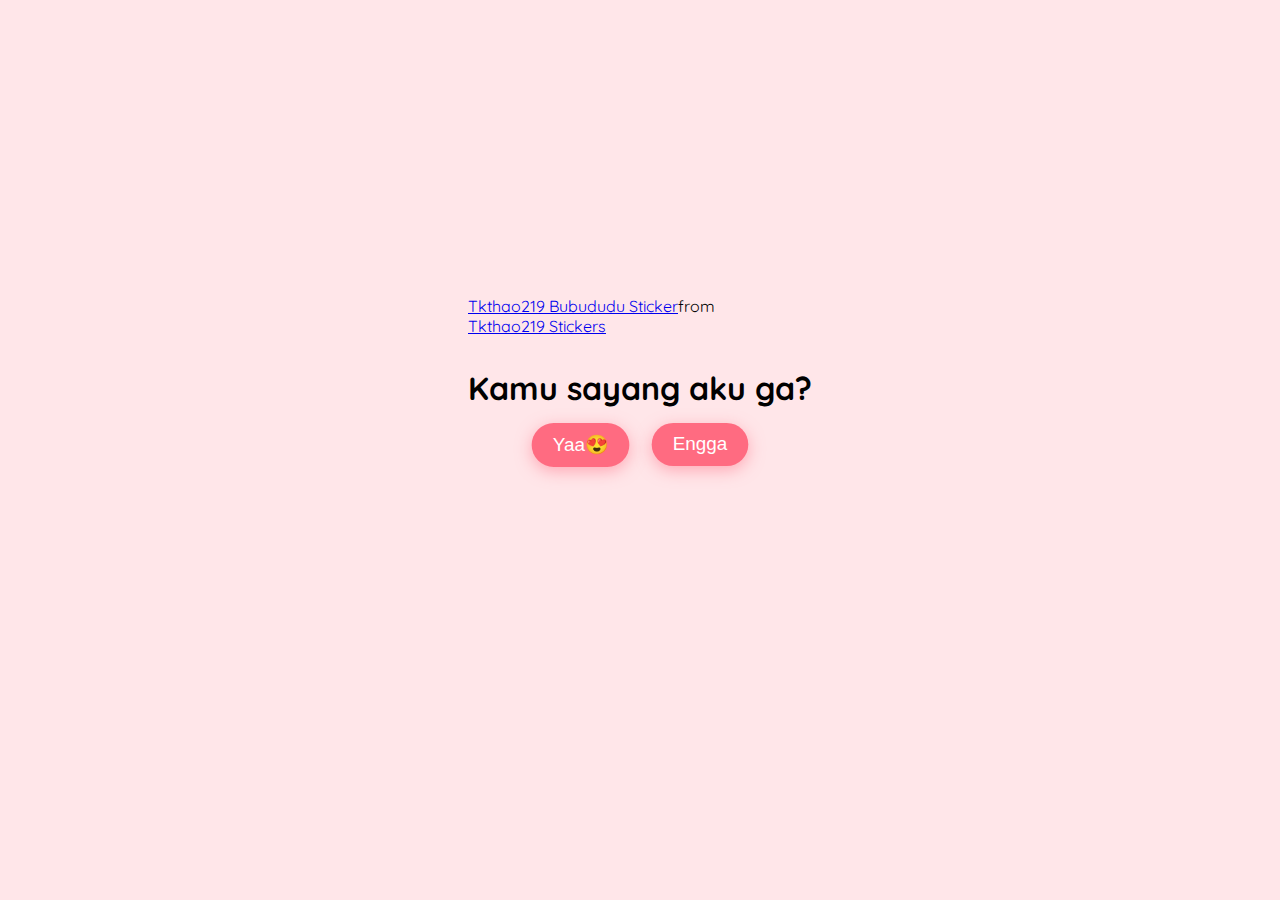
<file: index.html>
<!DOCTYPE html>
<html lang="en">
  <head>
    <meta charset="UTF-8" />
    <meta name="viewport" content="width=device-width, initial-scale=1.0" />
    <link rel="preconnect" href="https://fonts.googleapis.com" />
    <link rel="preconnect" href="https://fonts.gstatic.com" crossorigin />
    <link
      href="https://fonts.googleapis.com/css2?family=Quicksand:wght@300..700&display=swap"
      rel="stylesheet" />
    <link rel="stylesheet" href="do_you_love_me.css" />
    <title>DO you love me?</title>
  </head>
  <body>
    <!-- for more code, visit my tiktok account -->
    <!-- tiktok "meowish" -->

    <div class="question-container container">
      <div
        class="tenor-gif-embed"
        data-postid="12025105638944115225"
        data-share-method="host"
        data-width="100%">
        <a href="https://tenor.com/id/view/dudu-osmi-mart-bear-gif-12025105638944115225"
          >Tkthao219 Bubududu Sticker</a
        >from
        <a href="https://tenor.com/id/view/dudu-osmi-mart-bear-gif-12025105638944115225"
          >Tkthao219 Stickers</a
        >
      </div>
      <script
        type="text/javascript"
        async
        src="https://tenor.com/embed.js"></script>

      <h2 class="question">Kamu sayang aku ga?</h2>
      <div class="button-container">
        <button class="yes-btn btn js-yes-btn">Yaa😍</button>
        <button class="no-btn btn js-no-btn">Engga</button>
      </div>
    </div>
    <div class="result-container container">
      <video class="gif-result" src="giflucu.mp4" autoplay loop></video>
      <h2>I knew it😍!</h2>
    </div>

    <div class="cssload-main">
      <div class="cssload-heart">
        <span class="cssload-heartL"></span>
        <span class="cssload-heartR"></span>
        <span class="cssload-square"></span>
      </div>
      <div class="cssload-shadow"></div>
    </div>
    <script src="do_you_love_me.js"></script>
  </body>
</html>
</file>
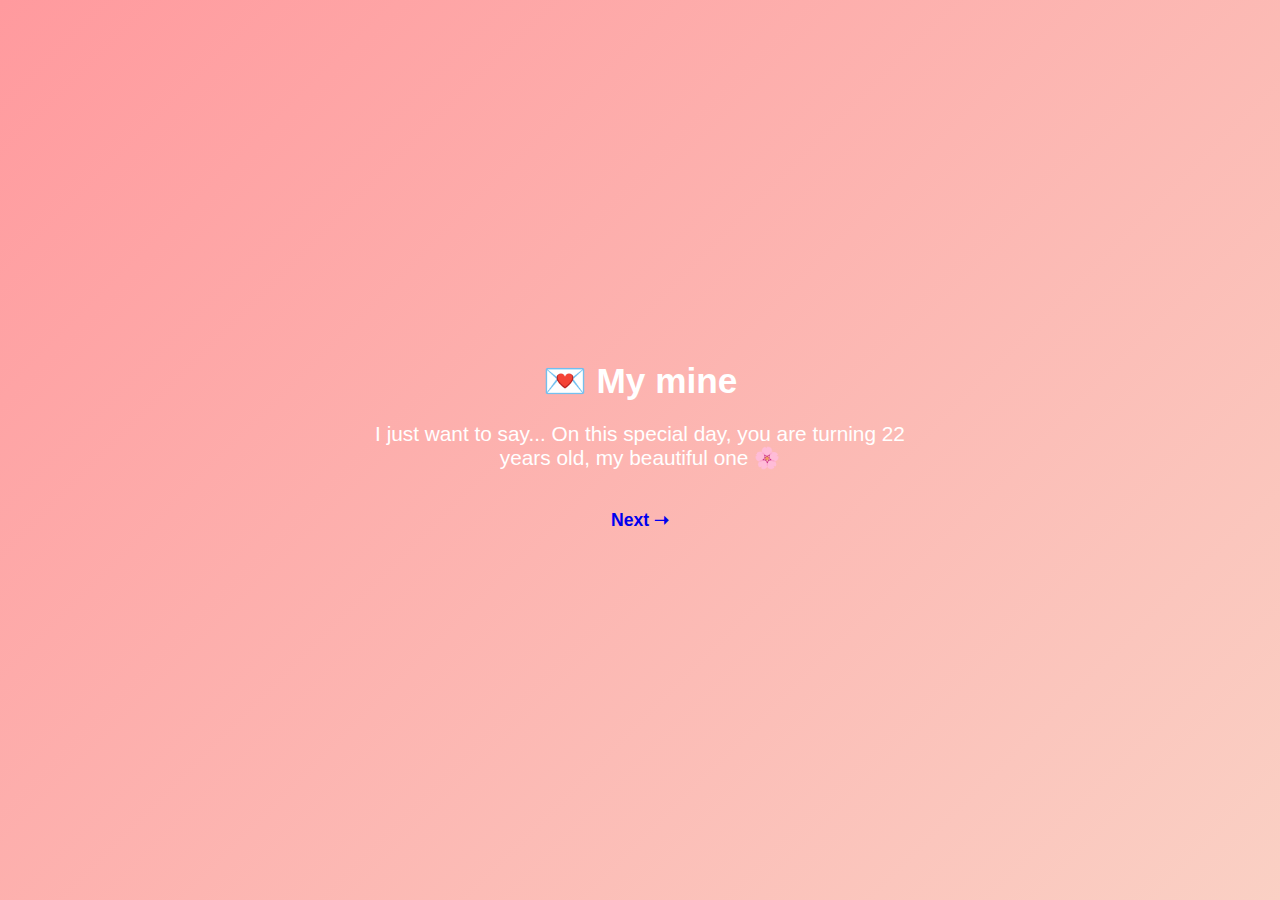
<file: page2.html>
<!DOCTYPE html>
<html lang="en">
<head>
  <meta charset="UTF-8">
  <title>For You ❤️</title>
  <meta name="viewport" content="width=device-width, initial-scale=1.0">
<link rel="stylesheet" href="page.css">
</head>
<body class="bg-page2">
  <div class="container">
    <h1>💌 My mine</h1>
    <p>I just want to say... On this special day, you are turning 22 years old, my beautiful one 🌸</p>
    <a href="page3.html">Next ➝</a>
  </div>
</body>
</html>
</file>
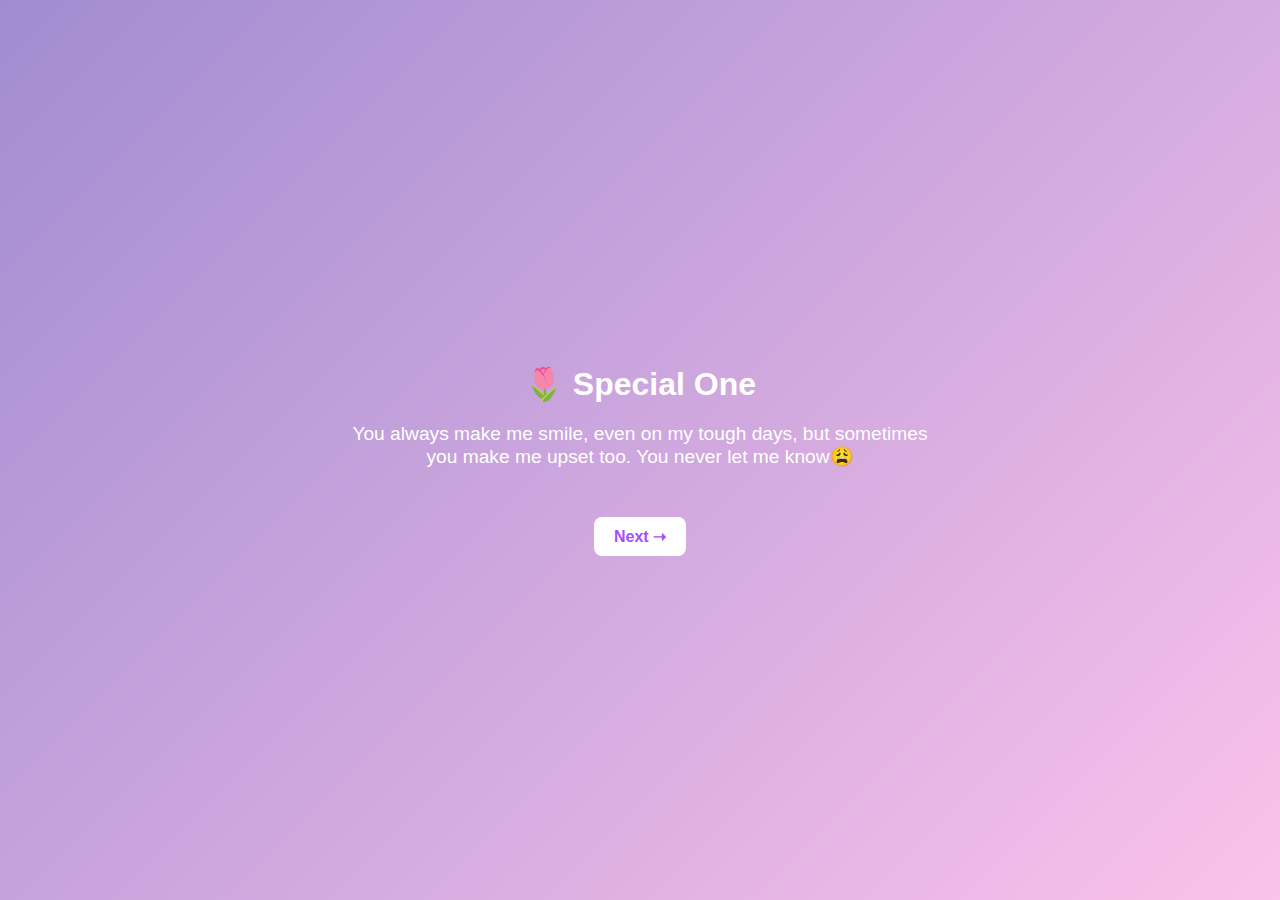
<file: page3.html>
<!DOCTYPE html>
<html lang="en">
<head>
  <meta charset="UTF-8">
  <title>For You ❤️</title>
  <style>
    body {
      display: flex; justify-content: center; align-items: center;
      height: 100vh; margin: 0;
      font-family: 'Arial', sans-serif;
      background: linear-gradient(135deg, #a18cd1, #fbc2eb);
      color: #fff;
      text-align: center;
    }
    .container { max-width: 600px; }
    h1 { font-size: 2em; margin-bottom: 20px; }
    p { font-size: 1.2em; }
    a {
      display: inline-block; margin-top: 30px; padding: 10px 20px;
      background: #fff; color: #a64dff; border-radius: 8px;
      text-decoration: none; font-weight: bold;
    }
    a:hover { background: #f1e6ff; }
  </style>
</head>
<body>
  <div class="container">
    <h1>🌷 Special One</h1>
    <p>You always make me smile, even on my tough days, but sometimes you make me upset too. You never let me know😩 </p>
    <a href="page4.html">Next ➝</a>
  </div>
</body>
</html>
</file>
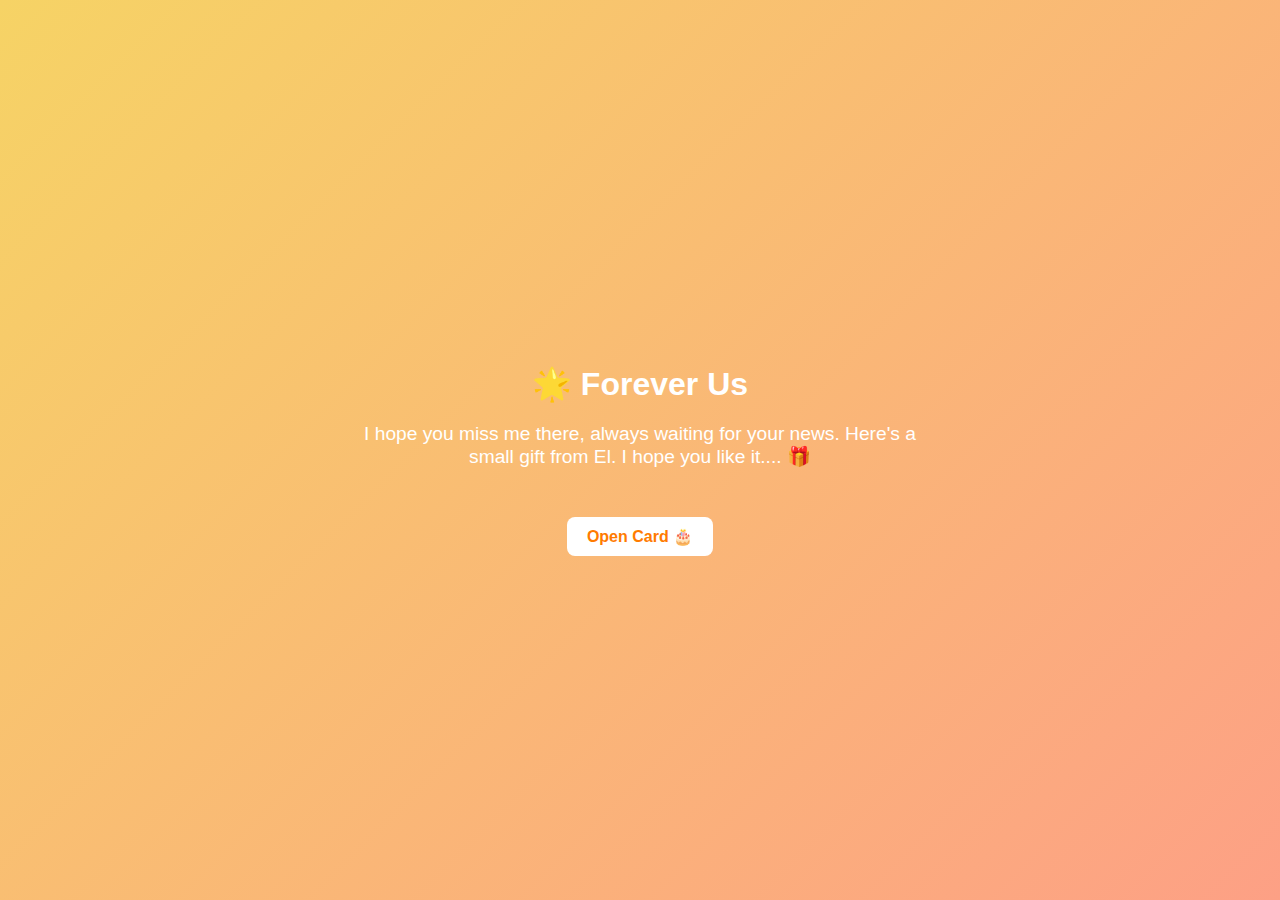
<file: page4.html>
<!DOCTYPE html>
<html lang="en">
<head>
  <meta charset="UTF-8">
  <title>For You ❤️</title>
  <style>
    body {
      display: flex; justify-content: center; align-items: center;
      height: 100vh; margin: 0;
      font-family: 'Arial', sans-serif;
      background: linear-gradient(135deg, #f6d365, #fda085);
      color: #fff;
      text-align: center;
    }
    .container { max-width: 600px; }
    h1 { font-size: 2em; margin-bottom: 20px; }
    p { font-size: 1.2em; }
    a {
      display: inline-block; margin-top: 30px; padding: 10px 20px;
      background: #fff; color: #ff7b00; border-radius: 8px;
      text-decoration: none; font-weight: bold;
    }
    a:hover { background: #fff1e6; }
  </style>
</head>
<body>
  <div class="container">
    <h1>🌟 Forever Us</h1>
    <p>I hope you miss me there, always waiting for your news. Here's a small gift from El. I hope you like it.... 🎁</p>
    <a href="kartuucapan.html">Open Card 🎂</a>
  </div>
</body>
</html>
</file>
<file: do_you_love_me.css>
/**Tiktok meowish**/

* {
  padding: 0;
  margin: 0;
  box-sizing: border-box;
}
body {
  display: grid;
  justify-content: center;
  align-items: center;
  background-color: #ffe6e9;
  font-family: "Quicksand", sans-serif;
}
.container {
  position: absolute;
  top: 50%;
  left: 50%;
  transform: translate(-50%, -50%);
  -o-transform: translate(-50%, -50%);
  -ms-transform: translate(-50%, -50%);
  -webkit-transform: translate(-50%, -50%);
  -moz-transform: translate(-100%, -50%);
  transition: 0.2s;
}

.question-container {
  position: absolute;
  top: 40%;
  left: 50%;
  transition: 0.2s;
}
.tenor-gif-embed {
  width: 100%;
  max-width: 300px; 
  height: auto;
  border-radius: 10px;
  margin-bottom: 2rem;
}
.question {
  font-size: clamp(1.2rem, 5vw, 2rem); 
  margin-bottom: 1rem;
  position: relative;
  top: 0; 
}
.button-container {
  display: flex;
  justify-content: center;
  gap: 1rem;
  margin-top: 1rem;
  position: static; 
}
.btn {
  position: absolute;
  border: none;
  border-radius: 50px;
  padding: 10px 20px;
  font-family: "Poppins", sans-serif;
  font-size: 18px;
  cursor: pointer;
  transition: all 0.3s ease;
  background-color: #ff6b81;
  color: white;
  transform: scale(1.05);
  box-shadow: 0px 4px 15px rgba(255, 107, 129, 0.5);
}
.btn:hover {
  background-color: #ffa4b1;
  transform: scale(1.1);
  box-shadow: 0px 6px 20px rgba(255, 107, 129, 0.7);
  text-shadow: 1px 1px 5px rgba(255, 182, 193, 0.8);
}

.yes-btn {
  right: 54%;
}
.no-btn {
  left: 54%;
}

.result-container {
  display: none;
  position: absolute;
  top: 40%;
  left: 50%;
  transform: translate(-50%, -50%);
  -o-transform: translate(-50%, -50%);
  -ms-transform: translate(-50%, -50%);
  -webkit-transform: translate(-50%, -50%);
  -moz-transform: translate(-100%, -50%);
  transition: 0.2s;
}
.gif-result {
  width: 200px;     
  max-width: 80%;   
  height: auto;
  display: block;
  margin: auto;
  margin-bottom: 1rem;
  border-radius: 12px; 
}
.result-container {
  display: none;
  position: absolute;
  top: 50%; left: 50%;
  transform: translate(-50%, -50%);
  text-align: center;
}

/* heart loader */
.cssload-main {
  display: none;
  position: absolute;
  content: "";
  top: 17%;
  left: 50%;
  margin: 200px auto 0 auto;
  transform: translate(-100%, -50%);
  -o-transform: translate(-100%, -240%);
  -ms-transform: translate(-100%, -240%);
  -webkit-transform: translate(-100%, -240%);
  -moz-transform: translate(-100%, -240%);
}

.cssload-main * {
  font-size: 62px;
}

.cssload-heart {
  animation: cssload-heart 2.88s cubic-bezier(0.75, 0, 0.5, 1) infinite normal;
  -o-animation: cssload-heart 2.88s cubic-bezier(0.75, 0, 0.5, 1) infinite
    normal;
  -ms-animation: cssload-heart 2.88s cubic-bezier(0.75, 0, 0.5, 1) infinite
    normal;
  -webkit-animation: cssload-heart 2.88s cubic-bezier(0.75, 0, 0.5, 1) infinite
    normal;
  -moz-animation: cssload-heart 2.88s cubic-bezier(0.75, 0, 0.5, 1) infinite
    normal;
  top: 50%;
  content: "";
  left: 50%;
  position: absolute;
}

.cssload-heartL {
  width: 1em;
  height: 1em;
  border: 1px solid #ff0000;
  background-color: #ff0000;
  content: "";
  position: absolute;
  display: block;
  border-radius: 100%;
  animation: cssload-heartL 2.88s cubic-bezier(0.75, 0, 0.5, 1) infinite normal;
  -o-animation: cssload-heartL 2.88s cubic-bezier(0.75, 0, 0.5, 1) infinite
    normal;
  -ms-animation: cssload-heartL 2.88s cubic-bezier(0.75, 0, 0.5, 1) infinite
    normal;
  -webkit-animation: cssload-heartL 2.88s cubic-bezier(0.75, 0, 0.5, 1) infinite
    normal;
  -moz-animation: cssload-heartL 2.88s cubic-bezier(0.75, 0, 0.5, 1) infinite
    normal;
  transform: translate(-28px, -27px);
  -o-transform: translate(-28px, -27px);
  -ms-transform: translate(-28px, -27px);
  -webkit-transform: translate(-28px, -27px);
  -moz-transform: translate(-28px, -27px);
}

.cssload-heartR {
  width: 1em;
  height: 1em;
  border: 1px solid #ff0000;
  background-color: #ff0000;
  content: "";
  position: absolute;
  display: block;
  border-radius: 100%;
  transform: translate(28px, -27px);
  -o-transform: translate(28px, -27px);
  -ms-transform: translate(28px, -27px);
  -webkit-transform: translate(28px, -27px);
  -moz-transform: translate(28px, -27px);
  animation: cssload-heartR 2.88s cubic-bezier(0.75, 0, 0.5, 1) infinite normal;
  -o-animation: cssload-heartR 2.88s cubic-bezier(0.75, 0, 0.5, 1) infinite
    normal;
  -ms-animation: cssload-heartR 2.88s cubic-bezier(0.75, 0, 0.5, 1) infinite
    normal;
  -webkit-animation: cssload-heartR 2.88s cubic-bezier(0.75, 0, 0.5, 1) infinite
    normal;
  -moz-animation: cssload-heartR 2.88s cubic-bezier(0.75, 0, 0.5, 1) infinite
    normal;
}

.cssload-square {
  width: 1em;
  height: 1em;
  border: 1px solid #ff0000;
  background-color: #ff0000;
  position: relative;
  display: block;
  content: "";
  transform: scale(1) rotate(-45deg);
  -o-transform: scale(1) rotate(-45deg);
  -ms-transform: scale(1) rotate(-45deg);
  -webkit-transform: scale(1) rotate(-45deg);
  -moz-transform: scale(1) rotate(-45deg);
  animation: cssload-square 2.88s cubic-bezier(0.75, 0, 0.5, 1) infinite normal;
  -o-animation: cssload-square 2.88s cubic-bezier(0.75, 0, 0.5, 1) infinite
    normal;
  -ms-animation: cssload-square 2.88s cubic-bezier(0.75, 0, 0.5, 1) infinite
    normal;
  -webkit-animation: cssload-square 2.88s cubic-bezier(0.75, 0, 0.5, 1) infinite
    normal;
  -moz-animation: cssload-square 2.88s cubic-bezier(0.75, 0, 0.5, 1) infinite
    normal;
}

.cssload-shadow {
  top: 97px;
  left: 50%;
  content: "";
  position: relative;
  display: block;
  bottom: -0.5em;
  width: 1em;
  height: 0.24em;
  background-color: rgb(215, 215, 215);
  border: 1px solid rgb(215, 215, 215);
  border-radius: 50%;
  animation: cssload-shadow 2.88s cubic-bezier(0.75, 0, 0.5, 1) infinite normal;
  -o-animation: cssload-shadow 2.88s cubic-bezier(0.75, 0, 0.5, 1) infinite
    normal;
  -ms-animation: cssload-shadow 2.88s cubic-bezier(0.75, 0, 0.5, 1) infinite
    normal;
  -webkit-animation: cssload-shadow 2.88s cubic-bezier(0.75, 0, 0.5, 1) infinite
    normal;
  -moz-animation: cssload-shadow 2.88s cubic-bezier(0.75, 0, 0.5, 1) infinite
    normal;
}

@keyframes cssload-square {
  50% {
    border-radius: 100%;
    transform: scale(0.5) rotate(-45deg);
  }
  100% {
    transform: scale(1) rotate(-45deg);
  }
}

@-o-keyframes cssload-square {
  50% {
    border-radius: 100%;
    -o-transform: scale(0.5) rotate(-45deg);
  }
  100% {
    -o-transform: scale(1) rotate(-45deg);
  }
}

@-ms-keyframes cssload-square {
  50% {
    border-radius: 100%;
    -ms-transform: scale(0.5) rotate(-45deg);
  }
  100% {
    -ms-transform: scale(1) rotate(-45deg);
  }
}

@-webkit-keyframes cssload-square {
  50% {
    border-radius: 100%;
    -webkit-transform: scale(0.5) rotate(-45deg);
  }
  100% {
    -webkit-transform: scale(1) rotate(-45deg);
  }
}

@-moz-keyframes cssload-square {
  50% {
    border-radius: 100%;
    -moz-transform: scale(0.5) rotate(-45deg);
  }
  100% {
    -moz-transform: scale(1) rotate(-45deg);
  }
}

@keyframes cssload-heart {
  50% {
    transform: rotate(360deg);
  }
  100% {
    transform: rotate(720deg);
  }
}

@-o-keyframes cssload-heart {
  50% {
    -o-transform: rotate(360deg);
  }
  100% {
    -o-transform: rotate(720deg);
  }
}

@-ms-keyframes cssload-heart {
  50% {
    -ms-transform: rotate(360deg);
  }
  100% {
    -ms-transform: rotate(720deg);
  }
}

@-webkit-keyframes cssload-heart {
  50% {
    -webkit-transform: rotate(360deg);
  }
  100% {
    -webkit-transform: rotate(720deg);
  }
}

@-moz-keyframes cssload-heart {
  50% {
    -moz-transform: rotate(360deg);
  }
  100% {
    -moz-transform: rotate(720deg);
  }
}

@keyframes cssload-heartL {
  60% {
    transform: scale(0.4);
  }
}

@-o-keyframes cssload-heartL {
  60% {
    -o-transform: scale(0.4);
  }
}

@-ms-keyframes cssload-heartL {
  60% {
    -ms-transform: scale(0.4);
  }
}

@-webkit-keyframes cssload-heartL {
  60% {
    -webkit-transform: scale(0.4);
  }
}

@-moz-keyframes cssload-heartL {
  60% {
    -moz-transform: scale(0.4);
  }
}

@keyframes cssload-heartR {
  40% {
    transform: scale(0.4);
  }
}

@-o-keyframes cssload-heartR {
  40% {
    -o-transform: scale(0.4);
  }
}

@-ms-keyframes cssload-heartR {
  40% {
    -ms-transform: scale(0.4);
  }
}

@-webkit-keyframes cssload-heartR {
  40% {
    -webkit-transform: scale(0.4);
  }
}

@-moz-keyframes cssload-heartR {
  40% {
    -moz-transform: scale(0.4);
  }
}

@keyframes cssload-shadow {
  50% {
    transform: scale(0.5);
    border-color: rgb(228, 228, 228);
  }
}

@-o-keyframes cssload-shadow {
  50% {
    -o-transform: scale(0.5);
    border-color: rgb(228, 228, 228);
  }
}

@-ms-keyframes cssload-shadow {
  50% {
    -ms-transform: scale(0.5);
    border-color: rgb(228, 228, 228);
  }
}

@-webkit-keyframes cssload-shadow {
  50% {
    -webkit-transform: scale(0.5);
    border-color: rgb(228, 228, 228);
  }
}

@-moz-keyframes cssload-shadow {
  50% {
    -moz-transform: scale(0.5);
    border-color: rgb(228, 228, 228);
  }
}
</file>
<file: page.css>
/* Reset */
* {
  margin: 0;
  padding: 0;
  box-sizing: border-box;
}

body {
  display: flex;
  justify-content: center;
  align-items: center;
  height: 100vh;
  margin: 0;
  font-family: 'Quicksand', 'Arial', sans-serif;
  color: #fff;
  text-align: center;
}

/* Container */
.container {
  max-width: 600px;
  padding: 0 15px; /* biar gak mepet di hp kecil */
}

/* Headings */
h1 {
  font-size: clamp(1.5rem, 5vw, 2.2rem); /* auto skala */
  margin-bottom: 20px;
}

.question {
  font-size: clamp(1.5rem, 6vw, 2.5rem); /* untuk index.html */
  margin-bottom: 1rem;
}

/* Paragraph */
p {
  font-size: clamp(1rem, 4vw, 1.3rem);
}

/* Button & Link */
a, .btn {
  display: inline-block;
  margin-top: 30px;
  padding: 10px 20px;
  border-radius: 8px;
  text-decoration: none;
  font-weight: bold;
  font-size: clamp(0.9rem, 3.5vw, 1.1rem);
  transition: 0.3s ease;
}

/* Warna khusus tiap halaman bisa ditambah manual */
/* Warna background unik tiap halaman */
.bg-page2 {
  background: linear-gradient(135deg, #ff9a9e, #fad0c4);
}
.bg-page3 {
  background: linear-gradient(135deg, #a18cd1, #fbc2eb);
}
.bg-page4 {
  background: linear-gradient(135deg, #f6d365, #fda085);
}
.bg-index {
  background-color: #ffe6e9;
}
</file>
